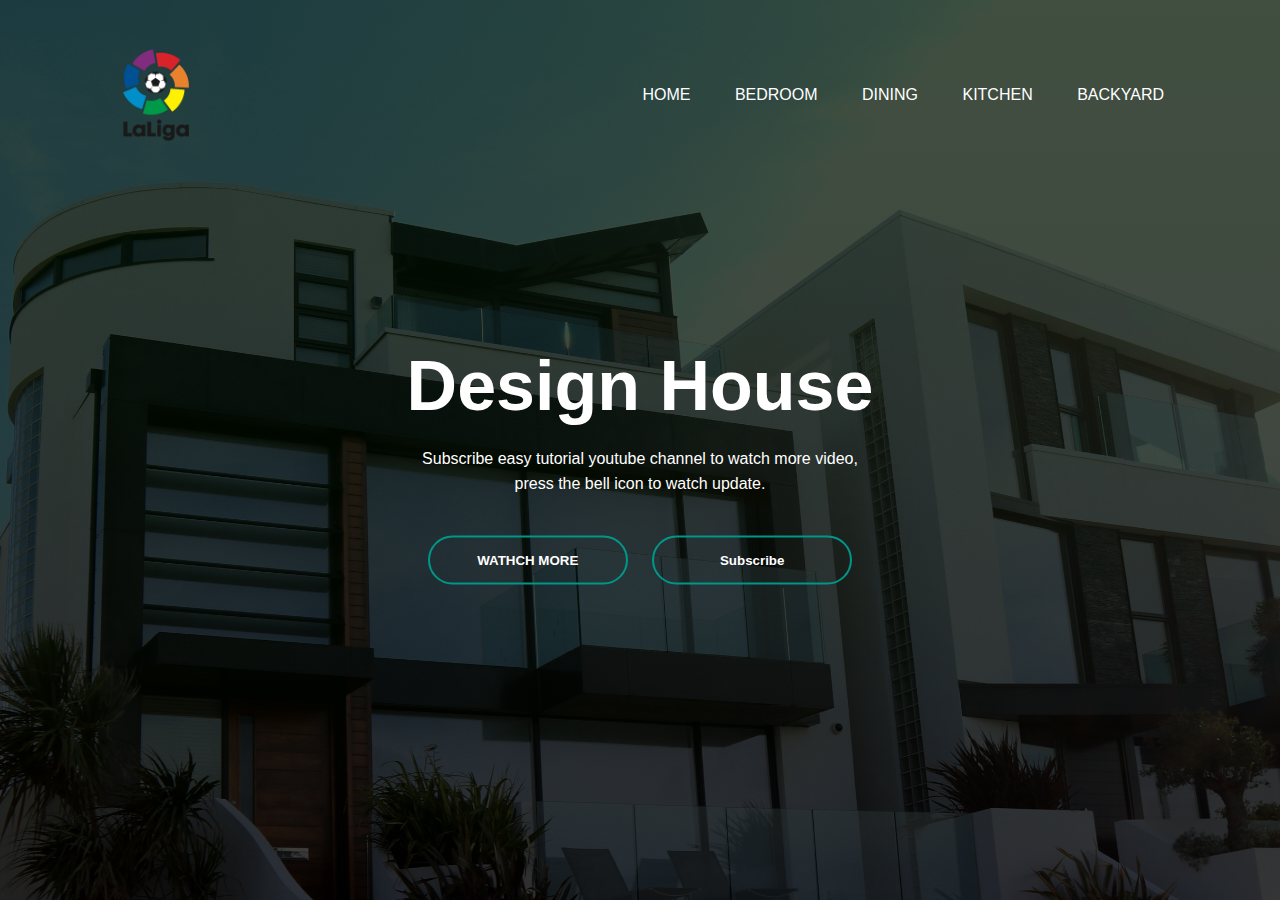
<file: index.html>
<!DOCTYPE html>
<html lang="en">
<head>
    <meta charset="UTF-8">
    <meta http-equiv="X-UA-Compatible" content="IE=edge">
    <meta name="viewport" content="width=device-width, initial-scale=1.0">
    <title>Design House</title>
    <link rel="stylesheet" href="style.css">
</head>
<body>
    <div class="banner">
        <div class="navbar">
            <img src="la-liga-logo.png"  class="logo">
            <ul>
                <li><a href="#">Home</a></li>
                <li><a href="#">Bedroom</a></li>
                <li><a href="#">Dining</a></li>
                <li><a href="#">Kitchen</a></li>
                <li><a href="#">Backyard</a></li>
            </ul>
        </div>
        <div class="content">
            <h1>Design House</h1>
            <p>Subscribe easy tutorial youtube channel to watch more video,<br>press the bell icon to watch update.</p>
            <div>
                <button type="button"><span></span>WATHCH MORE</button>
                <button type="button"><span></span>Subscribe</button>
            </div>
        </div>
    </div>
</body>
</html>
</file>
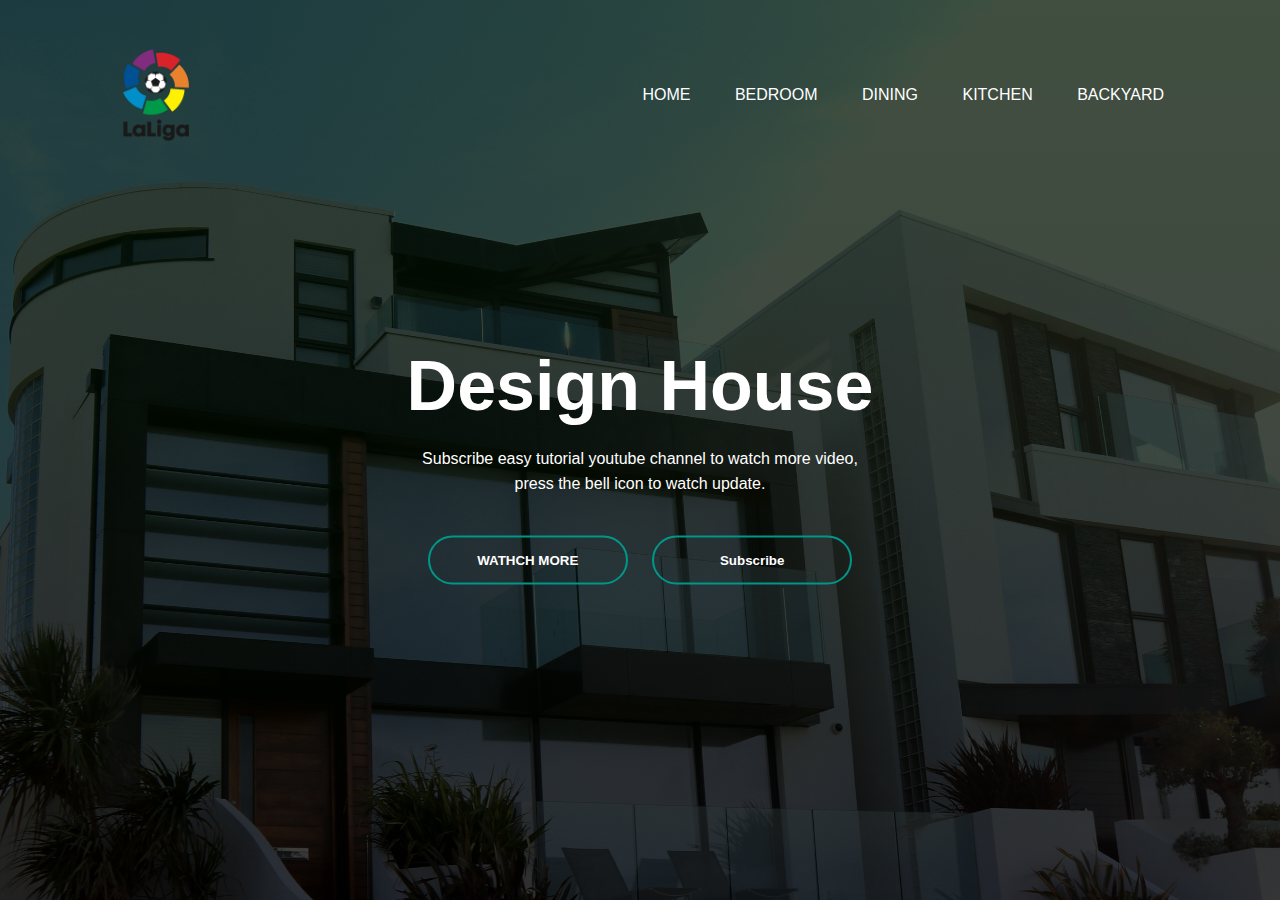
<file: homeDesign.html>
<!DOCTYPE html>
<html lang="en">
<head>
    <meta charset="UTF-8">
    <meta http-equiv="X-UA-Compatible" content="IE=edge">
    <meta name="viewport" content="width=device-width, initial-scale=1.0">
    <title>Design House</title>
    <link rel="stylesheet" href="style.css">
</head>
<body>
    <div class="banner">
        <div class="navbar">
            <img src="la-liga-logo.png"  class="logo">
            <ul>
                <li><a href="#">Home</a></li>
                <li><a href="#">Bedroom</a></li>
                <li><a href="#">Dining</a></li>
                <li><a href="#">Kitchen</a></li>
                <li><a href="#">Backyard</a></li>
            </ul>
        </div>
        <div class="content">
            <h1>Design House</h1>
            <p>Subscribe easy tutorial youtube channel to watch more video,<br>press the bell icon to watch update.</p>
            <div>
                <button type="button"><span></span>WATHCH MORE</button>
                <button type="button"><span></span>Subscribe</button>
            </div>
        </div>
    </div>
</body>
</html>
</file>
<file: style.css>
* {
    margin:0;
    padding: 0;
    font-family: sans-serif;
}

.banner {
    width: 100%;
    height: 100vh;
    background-image: linear-gradient(rgba(0,20,0,0.75), rgba(0,0,0,0.75)),url(house.jpg);
    background-size: cover;
    background-position: center;
}

.navbar {
    width: 85%;
    margin: auto;
    padding: 35px 0;
    align-items: center;
    justify-content: space-between;
    display: flex;
}

.logo {
    width: 120px;
    cursor: pointer;
}

.navbar ul li {
    list-style: none;
    display: inline-block;
    margin: 0 20px;
    position: relative;
}

.navbar ul a {
    text-decoration: none;
    color:#fff;
    text-transform: uppercase;
}

.navbar ul li ::after{
    content: '';
    width: 0;
    height: 3px;
    background:#009688;
    left:0;
    bottom:-10px;
    position: absolute;
    transition: 0.5s;
}
 
.navbar ul li :hover::after{
    width: 100%;
}



.content {
    width: 100%;
    top: 50%;
    position: absolute;
    transform: translateY(-50%);
    text-align: center;
    color: #fff;
}

.content h1 {
    margin-top: 50px;
    font-size: 70px;
}

.content p {
    margin: 20px auto;
    font-weight: 100;
    line-height: 25px;
}

button {
    width: 200px;
    padding: 15px 0;
    text-align: center;
    margin: 20px 10px;
    border-radius: 25px; 
    font-weight: bold;
    border: 2px solid #009688;
    background: transparent;
    color: #fff;
    cursor: pointer;
    position: relative;

}

span {
    background: #009688;
    height: 100%;
    width: 0;
    border-radius: 25px;
    position: absolute;
    left: 0;
    bottom: 0;
    z-index: -1;
    transition: 0.5s;
}

button:hover {
    border: none;
}

button:hover span {
    width: 100%;
}
</file>
